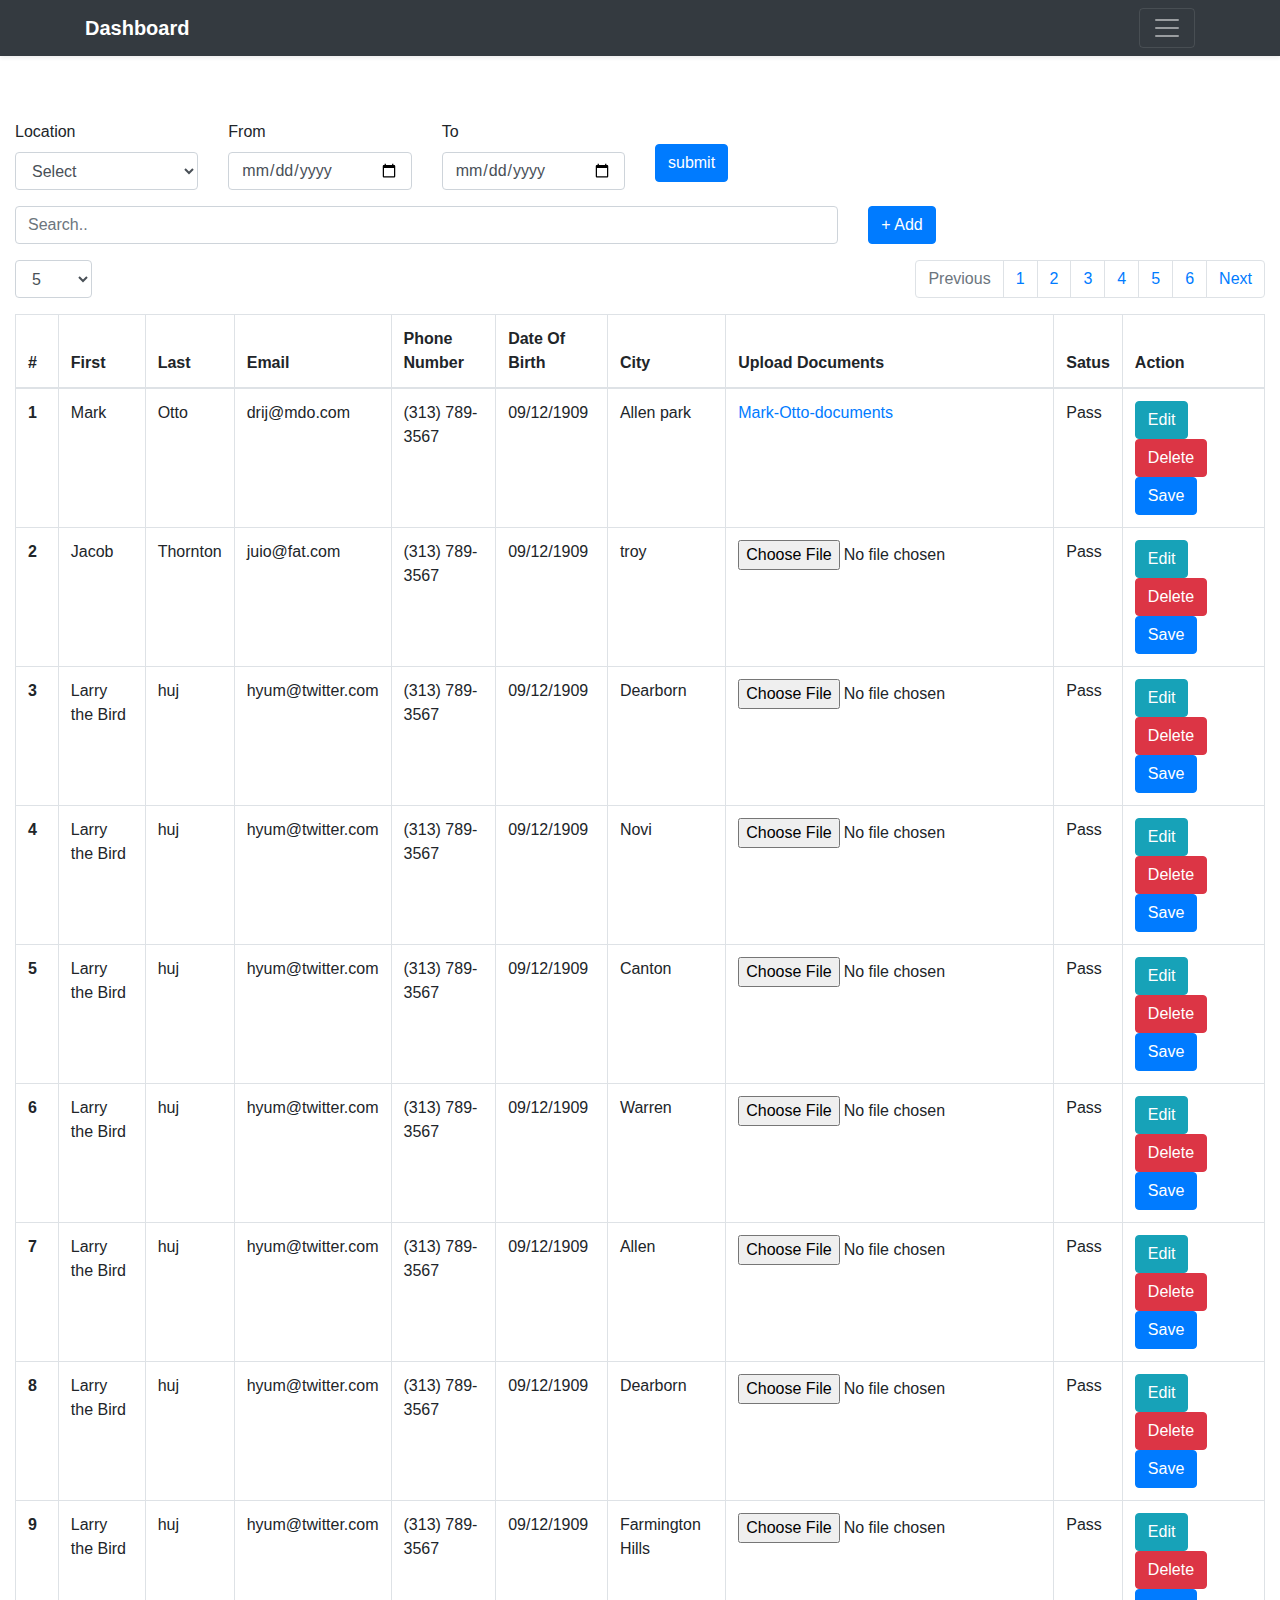
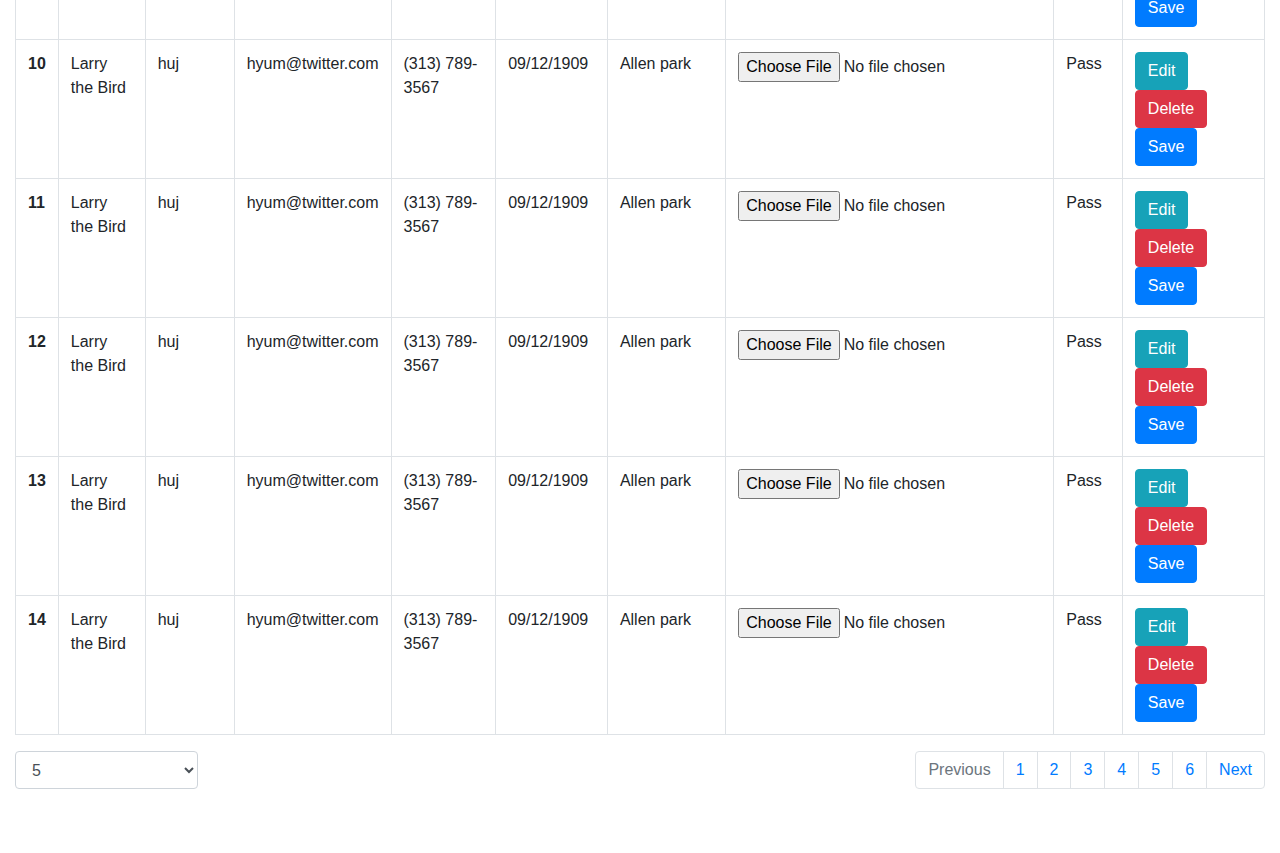
<file: dasboard/index.html>
<!doctype html>
<html lang="en">
  <head>
    <meta charset="utf-8">
    <meta name="viewport" content="width=device-width, initial-scale=1, shrink-to-fit=no">
   
    <title>Dashboard</title>

    <!-- Bootstrap core CSS -->
<link href="css/bootstrap.min.css" rel="stylesheet" >
    
    <!-- Custom styles for this template -->
    <link href="css/style.css" rel="stylesheet">
  </head>
  <body>
    <header>
  <div class="collapse bg-dark" id="navbarHeader">
    <div class="container">
      <div class="row">
        <div class="col-sm-8 col-md-7 py-4">
          <h4 class="text-white">About</h4>
          <p class="text-muted">Add some information about the album below, the author, or any other background context. Make it a few sentences long so folks can pick up some informative tidbits. Then, link them off to some social networking sites or contact information.</p>
        </div>
        <div class="col-sm-4 offset-md-1 py-4">
          <h4 class="text-white">Contact</h4>
          <ul class="list-unstyled">
            <li><a href="#" class="text-white">Follow on Twitter</a></li>
            <li><a href="#" class="text-white">Like on Facebook</a></li>
            <li><a href="#" class="text-white">Email me</a></li>
          </ul>
        </div>
      </div>
    </div>
  </div>
  <div class="navbar navbar-dark bg-dark shadow-sm">
    <div class="container d-flex justify-content-between">
      <a href="#" class="navbar-brand d-flex align-items-center">
         <strong>Dashboard</strong>
      </a>
      <button class="navbar-toggler" type="button" data-toggle="collapse" data-target="#navbarHeader" aria-controls="navbarHeader" aria-expanded="false" aria-label="Toggle navigation">
        <span class="navbar-toggler-icon"></span>
      </button>
    </div>
  </div>
</header>

<main role="main">
  <div class=" py-5 ">
    <div class="container-fluid">
       
          <div class="row py-3">
            <div class="col-sm-2">
              <label>Location</label>
             <select class="form-control">
               <option>Select</option>
                <option>Hamtramck</option>
                <option>Warren</option>
              </select>
            </div>
            <div class="col-sm-2">
              <label>From</label>
             <input type="date" class="form-control">
            </div>
            <div class="col-sm-2">
              <label>To</label>
             <input type="date" class="form-control">
            </div>
           <!--  <div class="col-sm-2">
              <label>Select Format</label>
                <select class="form-control">
                  <option>Dropdown</option>
                  <option>CSV</option>
                  <option>PDF</option>
                  <option>On Screen</option>
                  <option>Excel</option>
                </select>
           
            </div> -->
            <div class="col-sm-2">
              <button type="button" class="btn btn-primary mt-4">submit</button>
            </div>
          </div>

      <div class="row">
        <div class="col-sm-8 form-group">
           <input type="text" class="form-control" placeholder="Search..">
        </div>
      <div class="col-sm-2">
          <button type="button" class="btn btn-primary" data-toggle="modal" data-target="#exampleModalAdd">+ Add</button>
        </div>
         <!--  <div class="col-sm-2">
          <button type="button" class="btn btn-primary">+ Delete</button>
        </div> -->
      </div>

      <div class="row">
            <div class="col-sm-1">
             <select class="form-control">
                <option>5</option>
                <option>10</option>
                <option>15</option>
                <option>20</option>
              </select>
            </div>
          <div class="col-sm-11">
            <nav aria-label="Page navigation example">
              <ul class="pagination justify-content-end">
                <li class="page-item disabled">
                  <a class="page-link" href="#" tabindex="-1" aria-disabled="true">Previous</a>
                </li>
                <li class="page-item"><a class="page-link" href="#">1</a></li>
                <li class="page-item"><a class="page-link" href="#">2</a></li>
                <li class="page-item"><a class="page-link" href="#">3</a></li>
                <li class="page-item"><a class="page-link" href="#">4</a></li>
                <li class="page-item"><a class="page-link" href="#">5</a></li>
                <li class="page-item"><a class="page-link" href="#">6</a></li>
                <li class="page-item">
                  <a class="page-link" href="#">Next</a>
                </li>
              </ul>
           </nav>
        </div>
      </div>
<table class="table table-bordered">
  <thead>
    <tr>
      <th>#</th>
      <th>First</th>
      <th>Last</th>
      <th>Email</th>
      <th>Phone Number</th>
      <th>Date Of Birth</th>
	  <th>City</th>
      <th>Upload Documents</th>
      <th>Satus</th>
      <th>Action</th>
    </tr>
  </thead>
  <tbody>
    <tr>
      <th>1</th>
      <td>Mark</td>
      <td>Otto</td>
      <td>drij@mdo.com</td>
      <td>(313) 789-3567</td>
      <td>09/12/1909</td>
	  <td>Allen park</td>
      <td><a href="">Mark-Otto-documents</a></td>
        <td>Pass</td>
      <td>
        <button type="button" class="btn btn-info"><a href="view.html" style="color:#ffff;">Edit</a></button>
        <button type="button" class="btn btn-danger" data-toggle="modal" data-target="#exampleModal">Delete</button>
		  <button type="button" class="btn btn-primary">Save</button>
      </td>
    </tr>
    <tr>
      <th>2</th>
      <td>Jacob</td>
      <td>Thornton</td>
      <td>juio@fat.com</td>
     <td>(313) 789-3567</td>
      <td>09/12/1909</td>
	   <td>troy</td>
      <td><input type="file" name=""></td>
           <td>Pass</td>
      <td>
        <button type="button" class="btn btn-info"><a href="view.html" style="color:#ffff;">Edit</a></button>
        <button type="button" class="btn btn-danger"><a href="view.html" style="color:#ffff;">Delete</a></button>
		 <button type="button" class="btn btn-primary">Save</button>
      </td>
    </tr>
    <tr>
      <th>3</th>
      <td>Larry the Bird</td>
      <td>huj</td>
      <td>hyum@twitter.com</td>
     <td>(313) 789-3567</td>
      <td>09/12/1909</td>
	   <td>Dearborn</td>
      <td><input type="file" name=""></td>

           <td>Pass</td>
      <td>
        <button type="button" class="btn btn-info"><a href="view.html" style="color:#ffff;">Edit</a></button>
        <button type="button" class="btn btn-danger"><a href="view.html" style="color:#ffff;">Delete</a></button>
		 <button type="button" class="btn btn-primary">Save</button>
      </td>
    </tr>
    <tr>
      <th>4</th>
      <td>Larry the Bird</td>
      <td>huj</td>
      <td>hyum@twitter.com</td>
      <td>(313) 789-3567</td>
      <td>09/12/1909</td>
	   <td>Novi</td>
      <td><input type="file" name=""></td>
    
           <td>Pass</td>
      <td>
        <button type="button" class="btn btn-info"><a href="view.html" style="color:#ffff;">Edit</a></button>
        <button type="button" class="btn btn-danger"><a href="view.html" style="color:#ffff;">Delete</a></button>
		 <button type="button" class="btn btn-primary">Save</button>
      </td>
    </tr>
    <tr>
      <th>5</th>
      <td>Larry the Bird</td>
      <td>huj</td>
      <td>hyum@twitter.com</td>
      <td>(313) 789-3567</td>
      <td>09/12/1909</td>
	   <td>Canton</td>
      <td><input type="file" name=""></td>

           <td>Pass</td>
      <td>
        <button type="button" class="btn btn-info"><a href="view.html" style="color:#ffff;">Edit</a></button>
        <button type="button" class="btn btn-danger"><a href="view.html" style="color:#ffff;">Delete</a></button>
		 <button type="button" class="btn btn-primary">Save</button>
      </td>
    </tr>
    <tr>
      <th>6</th>
      <td>Larry the Bird</td>
      <td>huj</td>
      <td>hyum@twitter.com</td>
      <td>(313) 789-3567</td>
      <td>09/12/1909</td>
	   <td>Warren</td>
      <td><input type="file" name=""></td>
 
           <td>Pass</td>
      <td>
        <button type="button" class="btn btn-info"><a href="view.html" style="color:#ffff;">Edit</a></button>
        <button type="button" class="btn btn-danger"><a href="view.html" style="color:#ffff;">Delete</a></button>
		 <button type="button" class="btn btn-primary">Save</button>
      </td>
    </tr>
    <tr>
      <th>7</th>
      <td>Larry the Bird</td>
      <td>huj</td>
      <td>hyum@twitter.com</td>
      <td>(313) 789-3567</td>
      <td>09/12/1909</td>
	   <td>Allen </td>
      <td><input type="file" name=""></td>
    
           <td>Pass</td>
      <td>
        <button type="button" class="btn btn-info"><a href="view.html" style="color:#ffff;">Edit</a></button>
        <button type="button" class="btn btn-danger"><a href="view.html" style="color:#ffff;">Delete</a></button>
		 <button type="button" class="btn btn-primary">Save</button>
      </td>
    </tr>
    <tr>
      <th>8</th>
      <td>Larry the Bird</td>
      <td>huj</td>
      <td>hyum@twitter.com</td>
      <td>(313) 789-3567</td>
      <td>09/12/1909</td>
	   <td>Dearborn</td>
      <td><input type="file" name=""></td>

           <td>Pass</td>
      <td>
        <button type="button" class="btn btn-info"><a href="view.html" style="color:#ffff;">Edit</a></button>
        <button type="button" class="btn btn-danger"><a href="view.html" style="color:#ffff;">Delete</a></button>
		 <button type="button" class="btn btn-primary">Save</button>
      </td>
    </tr>
    <tr>
      <th>9</th>
      <td>Larry the Bird</td>
      <td>huj</td>
      <td>hyum@twitter.com</td>
      <td>(313) 789-3567</td>
      <td>09/12/1909</td>
	   <td>Farmington Hills</td>
      <td><input type="file" name=""></td>
      
           <td>Pass</td>
      <td>
        <button type="button" class="btn btn-info"><a href="view.html" style="color:#ffff;">Edit</a></button>
        <button type="button" class="btn btn-danger"><a href="view.html" style="color:#ffff;">Delete</a></button>
		 <button type="button" class="btn btn-primary">Save</button>
      </td>
    </tr>
    <tr>
      <th>10</th>
      <td>Larry the Bird</td>
      <td>huj</td>
      <td>hyum@twitter.com</td>
      <td>(313) 789-3567</td>
      <td>09/12/1909</td>
	   <td>Allen park</td>
      <td><input type="file" name=""></td>
  
           <td>Pass</td>
      <td>
        <button type="button" class="btn btn-info"><a href="view.html" style="color:#ffff;">Edit</a></button>
        <button type="button" class="btn btn-danger"><a href="view.html" style="color:#ffff;">Delete</a></button>
		 <button type="button" class="btn btn-primary">Save</button>
      </td>
    </tr>
    <tr>
      <th>11</th>
      <td>Larry the Bird</td>
      <td>huj</td>
      <td>hyum@twitter.com</td>
      <td>(313) 789-3567</td>
      <td>09/12/1909</td>
	   <td>Allen park</td>
      <td><input type="file" name=""></td>
    
           <td>Pass</td>
      <td>
        <button type="button" class="btn btn-info"><a href="view.html" style="color:#ffff;">Edit</a></button>
        <button type="button" class="btn btn-danger"><a href="view.html" style="color:#ffff;">Delete</a></button>
		 <button type="button" class="btn btn-primary">Save</button>
      </td>
    </tr>
    <tr>
      <th>12</th>
      <td>Larry the Bird</td>
      <td>huj</td>
      <td>hyum@twitter.com</td>
      <td>(313) 789-3567</td>
      <td>09/12/1909</td>
	   <td>Allen park</td>
      <td><input type="file" name=""></td>

           <td>Pass</td>
      <td>
        <button type="button" class="btn btn-info"><a href="view.html" style="color:#ffff;">Edit</a></button>
        <button type="button" class="btn btn-danger"><a href="view.html" style="color:#ffff;">Delete</a></button>
		 <button type="button" class="btn btn-primary">Save</button>
      </td>
    </tr>
    <tr>
      <th>13</th>
      <td>Larry the Bird</td>
      <td>huj</td>
      <td>hyum@twitter.com</td>
      <td>(313) 789-3567</td>
      <td>09/12/1909</td>
	   <td>Allen park</td>
      <td><input type="file" name=""></td>
       
           <td>Pass</td>
      <td>
        <button type="button" class="btn btn-info"><a href="view.html" style="color:#ffff;">Edit</a></button>
        <button type="button" class="btn btn-danger"><a href="view.html" style="color:#ffff;">Delete</a></button>
		 <button type="button" class="btn btn-primary">Save</button>
      </td>
    </tr>
    <tr>
      <th>14</th>
      <td>Larry the Bird</td>
      <td>huj</td>
      <td>hyum@twitter.com</td>
      <td>(313) 789-3567</td>
      <td>09/12/1909</td>
	   <td>Allen park</td>
      <td><input type="file" name=""></td>
    
           <td>Pass</td>
      <td>
        <button type="button" class="btn btn-info"><a href="view.html" style="color:#ffff;">Edit</a></button>

        <button type="button" class="btn btn-danger"><a href="view.html" style="color:#ffff;">Delete</a></button>
		 <button type="button" class="btn btn-primary">Save</button>
      </td>
    </tr>
  </tbody>
</table>

      <div class="row">
            <div class="col-sm-2">
             <select class="form-control">
                <option>5</option>
                <option>10</option>
                <option>15</option>
                <option>20</option>
              </select>
            </div>
          <div class="col-sm-10">
            <nav aria-label="Page navigation example">
              <ul class="pagination justify-content-end">
                <li class="page-item disabled">
                  <a class="page-link" href="#" tabindex="-1" aria-disabled="true">Previous</a>
                </li>
                <li class="page-item"><a class="page-link" href="#">1</a></li>
                <li class="page-item"><a class="page-link" href="#">2</a></li>
                <li class="page-item"><a class="page-link" href="#">3</a></li>
                <li class="page-item"><a class="page-link" href="#">4</a></li>
                <li class="page-item"><a class="page-link" href="#">5</a></li>
                <li class="page-item"><a class="page-link" href="#">6</a></li>
                <li class="page-item">
                  <a class="page-link" href="#">Next</a>
                </li>
              </ul>
           </nav>
        </div>
  </div>

      </div>
    </div>
</main>
<div class="modal fade" id="exampleModal" tabindex="-1" role="dialog" aria-labelledby="exampleModalLabel" aria-hidden="true">
  <div class="modal-dialog" role="document">
    <div class="modal-content">
      <div class="modal-header">
        <h5 class="modal-title" id="exampleModalLabel">Confirmation</h5>
        <button type="button" class="close" data-dismiss="modal" aria-label="Close">
          <span aria-hidden="true">&times;</span>
        </button>
      </div>
      <div class="modal-body">
        Do you really want to delete this Item?
      </div>
      <div class="modal-footer">
        <button type="button" class="btn btn-secondary" data-dismiss="modal">Cancel</button>
        <button type="button" class="btn btn-danger">Delete</button>
      </div>
    </div>
  </div>
</div>
<div class="modal fade" id="exampleModalAdd" tabindex="-1" role="dialog" aria-labelledby="exampleModalLabel" aria-hidden="true">
  <div class="modal-dialog" role="document">
    <div class="modal-content">
      <div class="modal-header">
        <h5 class="modal-title" id="exampleModalLabel">Add New Item</h5>
        <button type="button" class="close" data-dismiss="modal" aria-label="Close">
          <span aria-hidden="true">&times;</span>
        </button>
      </div>
      <div class="modal-body">
       <form>
        <div class="row">
          <div class="col-sm-6">
          <div class="form-group">
            <label for="exampleInputEmail1">First Name</label>
            <input type="email" class="form-control" id="exampleInputEmail1" aria-describedby="emailHelp" placeholder="Enter First Name">
          </div>
          </div>
           <div class="col-sm-6">
          <div class="form-group">
            <label for="exampleInputEmail1">Last Name</label>
            <input type="email" class="form-control" placeholder="Enter Last Name">
          </div>
          </div>
          </div>
          <div class="row">
          <div class="col-sm-6">
          <div class="form-group">
            <label for="exampleInputEmail1">Phone number</label>
            <input type="email" class="form-control" placeholder="Enter Phone number">
          </div>
          </div>
           <div class="col-sm-6">
          <div class="form-group">
            <label for="exampleInputEmail1">DOB</label>
            <input type="date" class="form-control" >
          </div>
          </div>
          </div>
          <div class="row">
          <div class="col-sm-6">
          <div class="form-group">
            <label for="exampleInputEmail1">Email</label>
            <input type="email" class="form-control" placeholder="Enter Phone number">
          </div>
          </div>
           <div class="col-sm-6">
          <div class="form-group">
            <label for="exampleInputEmail1">Status</label>
            <input type="date" class="form-control" >
          </div>
          </div>
          </div>
        </form>
      </div>
      <div class="modal-footer">
        <button type="button" class="btn btn-secondary" data-dismiss="modal">Cancel</button>
        <button type="button" class="btn btn-primary">Add New Record</button>
      </div>
    </div>
  </div>
</div>
<script src="https://code.jquery.com/jquery-3.2.1.slim.min.js" ></script>
<script src="https://maxcdn.bootstrapcdn.com/bootstrap/4.0.0/js/bootstrap.min.js" ></script>
</body>
</html>
</file>
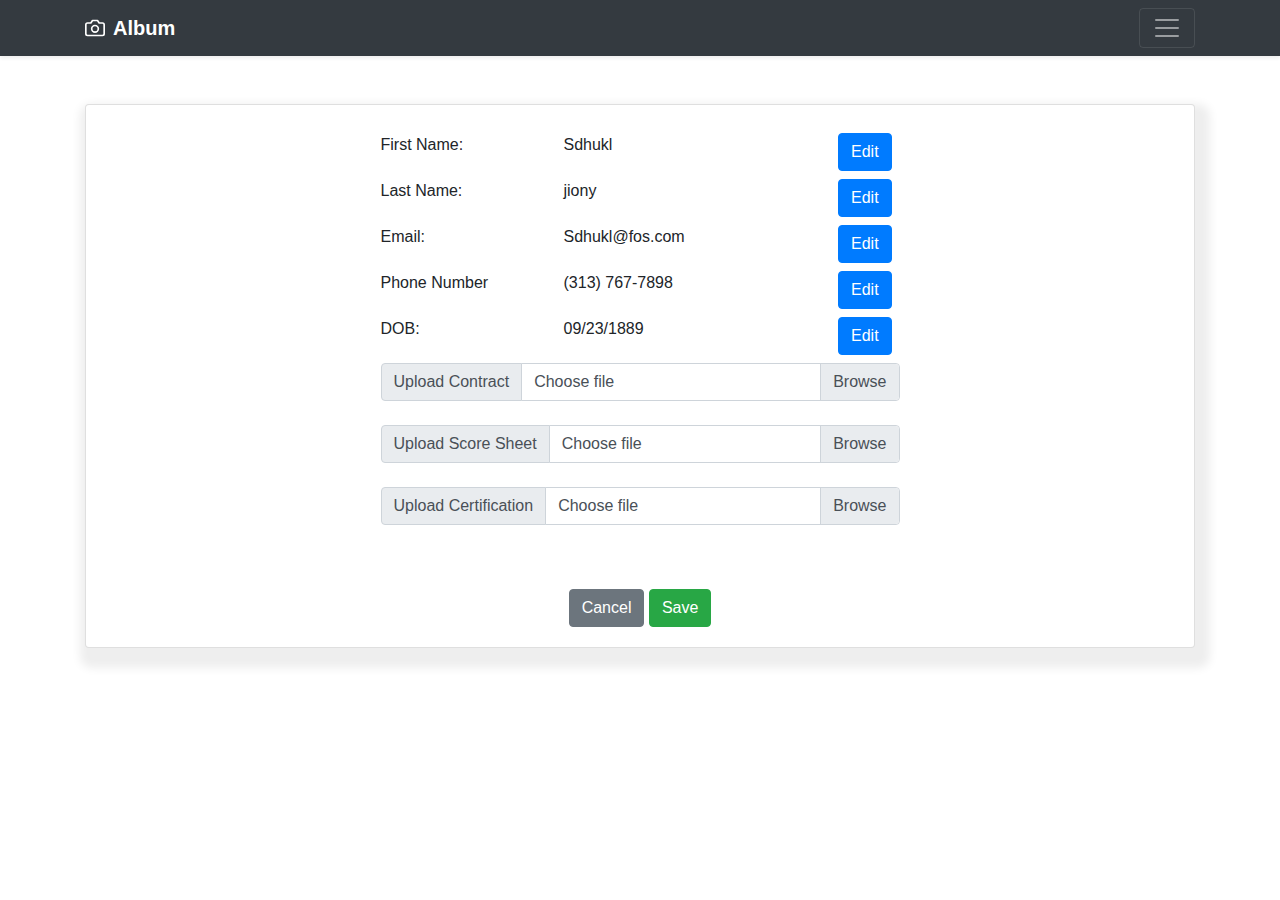
<file: dasboard/view.html>
<!doctype html>
<html lang="en">
  <head>
    <meta charset="utf-8">
    <meta name="viewport" content="width=device-width, initial-scale=1, shrink-to-fit=no">
   
    <title>Dashboard</title>

    <!-- Bootstrap core CSS -->
<link href="css/bootstrap.min.css" rel="stylesheet" >
    
    <!-- Custom styles for this template -->
    <link href="css/style.css" rel="stylesheet">
  </head>
  <body>
    <header>
  <div class="collapse bg-dark" id="navbarHeader">
    <div class="container">
      <div class="row">
        <div class="col-sm-8 col-md-7 py-4">
          <h4 class="text-white">About</h4>
          <p class="text-muted">Add some information about the album below, the author, or any other background context. Make it a few sentences long so folks can pick up some informative tidbits. Then, link them off to some social networking sites or contact information.</p>
        </div>
        <div class="col-sm-4 offset-md-1 py-4">
          <h4 class="text-white">Contact</h4>
          <ul class="list-unstyled">
            <li><a href="#" class="text-white">Follow on Twitter</a></li>
            <li><a href="#" class="text-white">Like on Facebook</a></li>
            <li><a href="#" class="text-white">Email me</a></li>
          </ul>
        </div>
      </div>
    </div>
  </div>
  <div class="navbar navbar-dark bg-dark shadow-sm">
    <div class="container d-flex justify-content-between">
      <a href="#" class="navbar-brand d-flex align-items-center">
        <svg xmlns="http://www.w3.org/2000/svg" width="20" height="20" fill="none" stroke="currentColor" stroke-linecap="round" stroke-linejoin="round" stroke-width="2" aria-hidden="true" class="mr-2" viewBox="0 0 24 24" focusable="false"><path d="M23 19a2 2 0 0 1-2 2H3a2 2 0 0 1-2-2V8a2 2 0 0 1 2-2h4l2-3h6l2 3h4a2 2 0 0 1 2 2z"/><circle cx="12" cy="13" r="4"/></svg>
        <strong>Album</strong>
      </a>
      <button class="navbar-toggler" type="button" data-toggle="collapse" data-target="#navbarHeader" aria-controls="navbarHeader" aria-expanded="false" aria-label="Toggle navigation">
        <span class="navbar-toggler-icon"></span>
      </button>
    </div>
  </div>
</header>

<main role="main">
  <div class=" py-5 ">
    <div class="container">
      <div class="card">
        <div class="card-body">
      <form>
          <div class="row mt-2">
            <div class="col-sm-3"></div>
            <div class="col-sm-2">
              <label>First Name: </label>
            </div>
            <div class="col-sm-3">
              <label>Sdhukl</label>
            </div>
             <div class="col-sm-3">
            <button type="button" class="btn btn-primary">Edit</button>
            </div>
          </div>

           <div class="row mt-2">
            <div class="col-sm-3"></div>
            <div class="col-sm-2">
              <label>Last Name: </label>
            </div>
            <div class="col-sm-3">
              <label>jiony</label>
            </div>
             <div class="col-sm-3">
            <button type="button" class="btn btn-primary">Edit</button>
            </div>
          </div>

           <div class="row mt-2">
            <div class="col-sm-3"></div>
            <div class="col-sm-2">
              <label>Email: </label>
            </div>
            <div class="col-sm-3">
              <label>Sdhukl@fos.com</label>
            </div>
             <div class="col-sm-3">
            <button type="button" class="btn btn-primary">Edit</button>
            </div>
          </div>
             <div class="row mt-2">
            <div class="col-sm-3"></div>
            <div class="col-sm-2">
              <label>Phone Number</label>
            </div>
            <div class="col-sm-3">
              <label>(313) 767-7898</label>
            </div>
             <div class="col-sm-3">
            <button type="button" class="btn btn-primary">Edit</button>
            </div>
          </div>

          <div class="row mt-2">
            <div class="col-sm-3"></div>
            <div class="col-sm-2">
              <label>DOB:</label>
            </div>
            <div class="col-sm-3">
              <label>09/23/1889</label>
            </div>
             <div class="col-sm-3">
            <button type="button" class="btn btn-primary">Edit</button>
            </div>
          </div>

           <div class="row mt-2">
             <div class="col-sm-3"></div>
            <div class="col-sm-6">
            <div class="input-group mb-3">
              <div class="input-group-prepend">
                <span class="input-group-text">Upload Contract</span>
              </div>
              <div class="custom-file">
                <input type="file" class="custom-file-input" id="inputGroupFile01">
                <label class="custom-file-label" for="inputGroupFile01">Choose file</label>
              </div>
             </div>
            </div>
            </div>
             <div class="row mt-2">
             <div class="col-sm-3"></div>
            <div class="col-sm-6">
            <div class="input-group mb-3">
              <div class="input-group-prepend">
                <span class="input-group-text">Upload Score Sheet</span>
              </div>
              <div class="custom-file">
                <input type="file" class="custom-file-input" id="inputGroupFile01">
                <label class="custom-file-label" for="inputGroupFile01">Choose file</label>
              </div>
             </div>
            </div>
            </div>
             <div class="row mt-2">
             <div class="col-sm-3"></div>
            <div class="col-sm-6">
            <div class="input-group mb-3">
              <div class="input-group-prepend">
                <span class="input-group-text">Upload Certification</span>
              </div>
              <div class="custom-file">
                <input type="file" class="custom-file-input" id="inputGroupFile01">
                <label class="custom-file-label" for="inputGroupFile01">Choose file</label>
              </div>
             </div>
            </div>
            </div>

                 
                  <div class="text-center mt-5">
                  <button type="button" class="btn btn-secondary"><a href="index.html" style="color:#ffff;">Cancel</a></button>
                  <button type="button" class="btn btn-success">Save</button>
                  </div>
                 
              </form>
            </div>
          </div>

      </div>
    </div>
</main>

<script src="https://code.jquery.com/jquery-3.2.1.slim.min.js" ></script>
<script src="https://maxcdn.bootstrapcdn.com/bootstrap/4.0.0/js/bootstrap.min.js" ></script>
</body>
</html>
</file>
<file: dasboard/css/style.css>
.jumbotron {
  padding-top: 3rem;
  padding-bottom: 3rem;
  margin-bottom: 0;
  background-color: #fff;
}
@media (min-width: 768px) {
  .jumbotron {
    padding-top: 6rem;
    padding-bottom: 6rem;
  }
}

.jumbotron p:last-child {
  margin-bottom: 0;
}

.jumbotron h1 {
  font-weight: 300;
}

.jumbotron .container {
  max-width: 40rem;
}

footer {
  padding-top: 3rem;
  padding-bottom: 3rem;
}

footer p {
  margin-bottom: .25rem;
}
.card{
  box-shadow: 5px 10px 10px 10px #eee;
}
</file>
